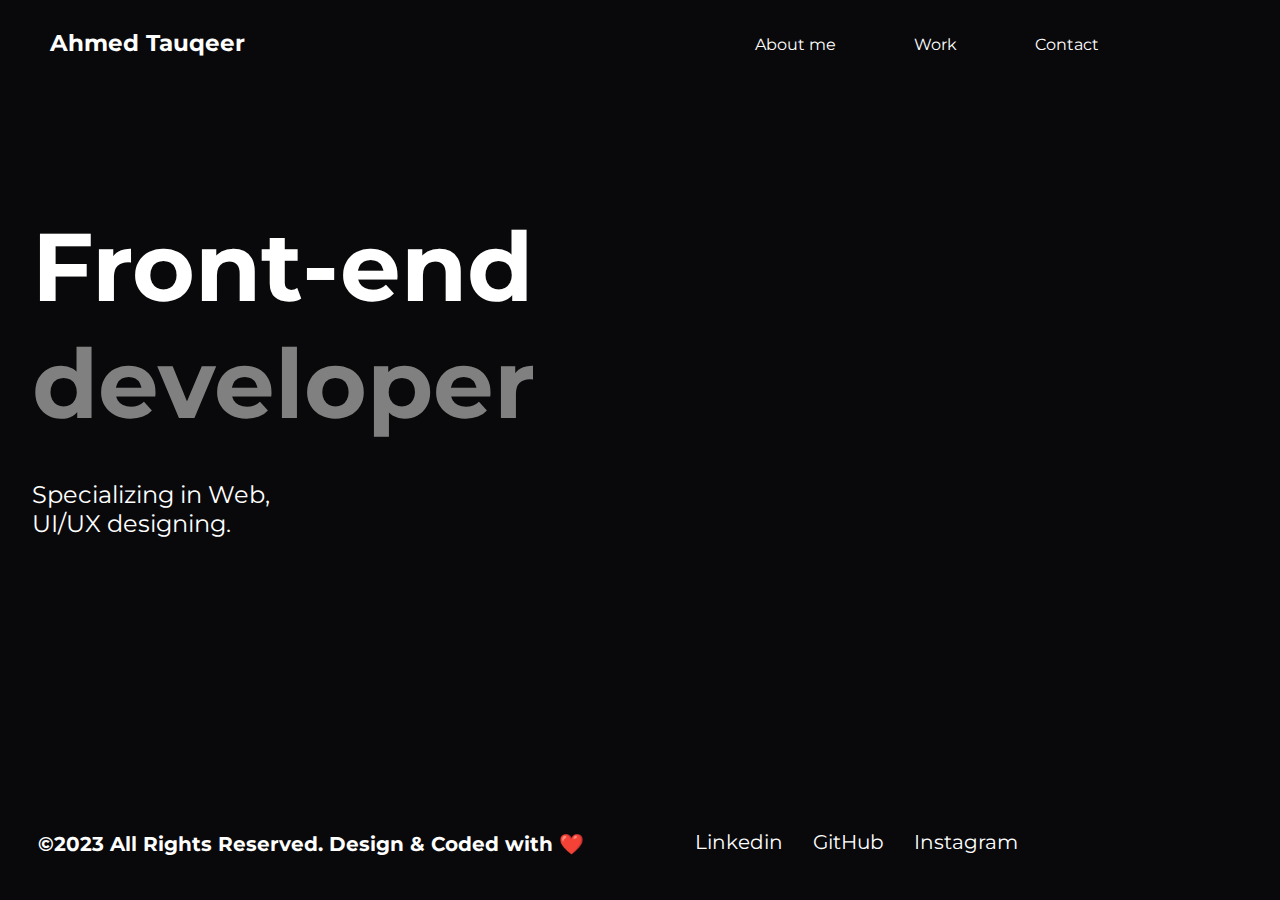
<file: index.html>
<!DOCTYPE html>
<html lang="en">
<head>
    <meta charset="UTF-8">
    <meta name="viewport" content="width=device-width, initial-scale=1.0">
    <link rel="stylesheet" href="style.css">
    <link rel="apple-touch-icon" sizes="180x180" href="/apple-touch-icon.png">
    <link rel="icon" type="image/png" sizes="32x32" href="/favicon-32x32.png">
    <link rel="icon" type="image/png" sizes="16x16" href="/favicon-16x16.png">
    <link rel="manifest" href="/site.webmanifest">
    <title>Ahmed Tauqeer</title>
</head>
<body>
    <div class="nav">
        <div class="h3"><h3>Ahmed Tauqeer</h3></div>
        <div class="navbar">
            <a href="https://a4m3d.github.io/alt-portfolio/404.html">About me</a>
            <a href="https://a4m3d.github.io/alt-portfolio/404.html">Work</a>
            <a href="https://a4m3d.github.io/alt-portfolio/404.html">Contact</a>
        </div>
    </div>

    <div class="main">
        <div class="h1">
        <h1>Front-end<br><span>developer</span></h1>
        </div>
        <div class="know">
            <p>Specializing in Web,<br> UI/UX designing.</p>
        </div>
        <div class="footer">
            <h1 class="h4">©2023 All Rights Reserved. Design & Coded with ❤️️</h1>
            <div class="socials">
                <a href="https://www.linkedin.com/in/ahmed-tauqeer/">Linkedin</a>
                <a href="https://github.com/a4m3d">GitHub</a>
                <a href="https://instagram.com/ahmed.tauqeer_">Instagram</a>
            </div>
        </div>
    </div>
</body>
</html>
</file>
<file: style.css>
@import url('https://fonts.googleapis.com/css2?family=Montserrat:wght@300&display=swap');
* {
    background-color: #09090B;
    padding: 0;
    margin: 0;
    width: 100%;
    color:white;
    font-family: 'Montserrat', sans-serif;
}

span {
    color:grey;
}

body {
    color:white;
}

/* Main Area */
.nav {
    position: fixed;
    display: flex;
    left:0;
    top:0;
    padding: 1rem 3%;
    font-size:16px;
    transition:0.3s;
}

.nav .h3 {
    padding-right:1px;
    padding-top: 1rem;
    font-size: 1.75rem;
}
.nav .navbar {
    padding:1.4rem;
    padding-left:30%;
    font-size:1.55rem;
    text-decoration:none;
}

a {
    text-decoration: none;
    padding: 0.5rem 0rem;
    padding-left: 12%;
    transition:0.3s;
}

.nav .navbar :hover {
    color:grey;
}

.main {
    position:fixed;
    display: flex;
    top:14rem;
    padding:0rem 10rem;
}

.main .h1 {
    font-size: 6rem;
    padding:0 0;
}

.main .know {
    position:fixed;
    font-size:1.5rem;
    top:37rem;
    left:72rem;
}

.main .footer {
    position: fixed;
    display: flex;
    left:0;
    bottom:0;
    padding: 1rem 3%;
    font-size:16px;
    transition:0.3s;
}

.main .footer .h4 {
    padding-right:1rem;
    padding-top: 1rem;
    font-size: 1.75rem;
}
.main .footer .socials {
    padding:1rem;
    padding-left:23%;
    font-size:1.55rem;
    text-decoration:none;
}

.main .socials :hover {
    color:grey;
}

::selection {
    background: grey;
}

.errorpage {
    position:fixed;
    display: flex;
    top:17rem;
    padding:0rem 7rem;
}

.error {
    font-size: 6rem;
    padding:0 0;
}

.min-font {
    font-size:6rem;
    color:#e63e3b;
}
@media (max-width:1550px) {
    .nav .h3 {
        font-size:1.25rem;
        padding:.75rem;
    }
    .nav .navbar {
        padding:1.2rem;
        padding-left:0%;
        font-size:1rem;
        text-decoration:none;
    }
    .main {
        position:fixed;
        top:13rem;
        padding:0rem 2rem;
    }
    
    .main .h1 {
        font-size: 3rem;
        padding:0 0;
    }
    
    .main .know {
        position:fixed;
        font-size:1.5rem;
        top:30rem;
        left:2rem;
    }
    
    .main .footer {
        position: fixed;
        right:0;
        bottom:0;
        padding: 2rem;
        padding-left:2%;
        font-size:2px;
        transition:0.3s;
        
    }
    .main .footer .h4 {
        font-size:1.25rem;
        padding:.75rem;

    }
    .main .footer .socials {
        padding:10px;
        padding-right:0px;
        font-size:1.25rem;
        text-decoration:none;
        
    }

    .main .footer .socials a{
        padding: .25rem 2%;
    }

    .errorpage {
        position:fixed;
        display: flex;
        top:17rem;
        padding:0rem 7rem;
    }
    
    .error {
        font-size: 2rem;
        padding:0 0;
    }
    
    .min-font {
        font-size:2rem;
        color:#e63e3b;
    }

}
@media (max-width:670px)  {
    .nav .h3 {
        display:none;
    }
    .nav .navbar {
        padding:1.2rem;
        padding-left:0%;
        font-size:1rem;
        text-decoration:none;
    }
    .main {
        position:fixed;
        top:9rem;
        padding:0rem 2rem;
    }
    
    .main .h1 {
        font-size: 2rem;
        padding:0 0;
    }
    
    .main .know {
        position:fixed;
        font-size:1.5rem;
        top:20rem;
        left:5rem;
    }
    
    .main .footer {
        position: fixed;
        right:0;
        bottom:0;
        padding: 2rem;
        padding-left:5%;
        font-size:2px;
        transition:0.3s;
        
    }
    .main .footer .h4 {
        font-size:1.25rem;
        padding:.75rem;

    }
    .main .footer .socials {
        padding:10px;
        padding-right:0px;
        font-size:1.25rem;
        text-decoration:none;
        
    }

    .main .footer .socials a{
        padding: .25rem 15%;
    }
    
    .errorpage {
        position:fixed;
        top:17rem;
        padding:0rem 2rem;
    }
    
    .error {
        font-size: 2rem;
        padding:0 0;
    }
    
    .min-font {
        font-size:2rem;
        color:#e63e3b;
    }

}
</file>
